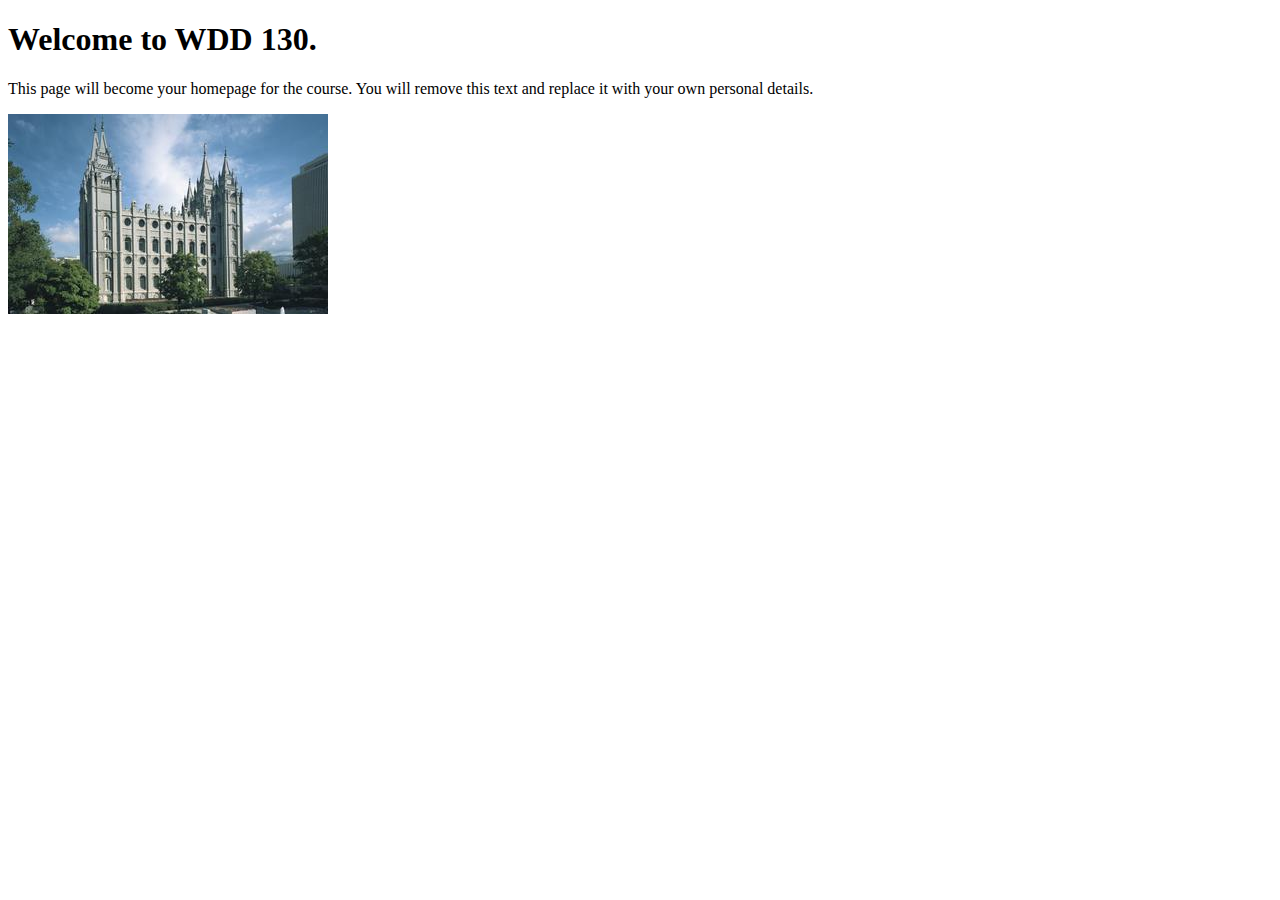
<file: index.html>
<!DOCTYPE html>
<html lang="en">
<head>
    <meta charset="UTF-8">
    <meta name="viewport" content="width=device-width, initial-scale=1.0">
    <title>WDD 130 | Personal Homepage</title>
</head>
<body>
    <h1>Welcome to WDD 130.</h1>
    <p>This page will become your homepage for the course. You will remove this text and replace it with your own personal details.</p>

    <img src="images/salt-lake-temple.jpg" alt="The Salt Lake Temple.">
</body>
</html>
</file>
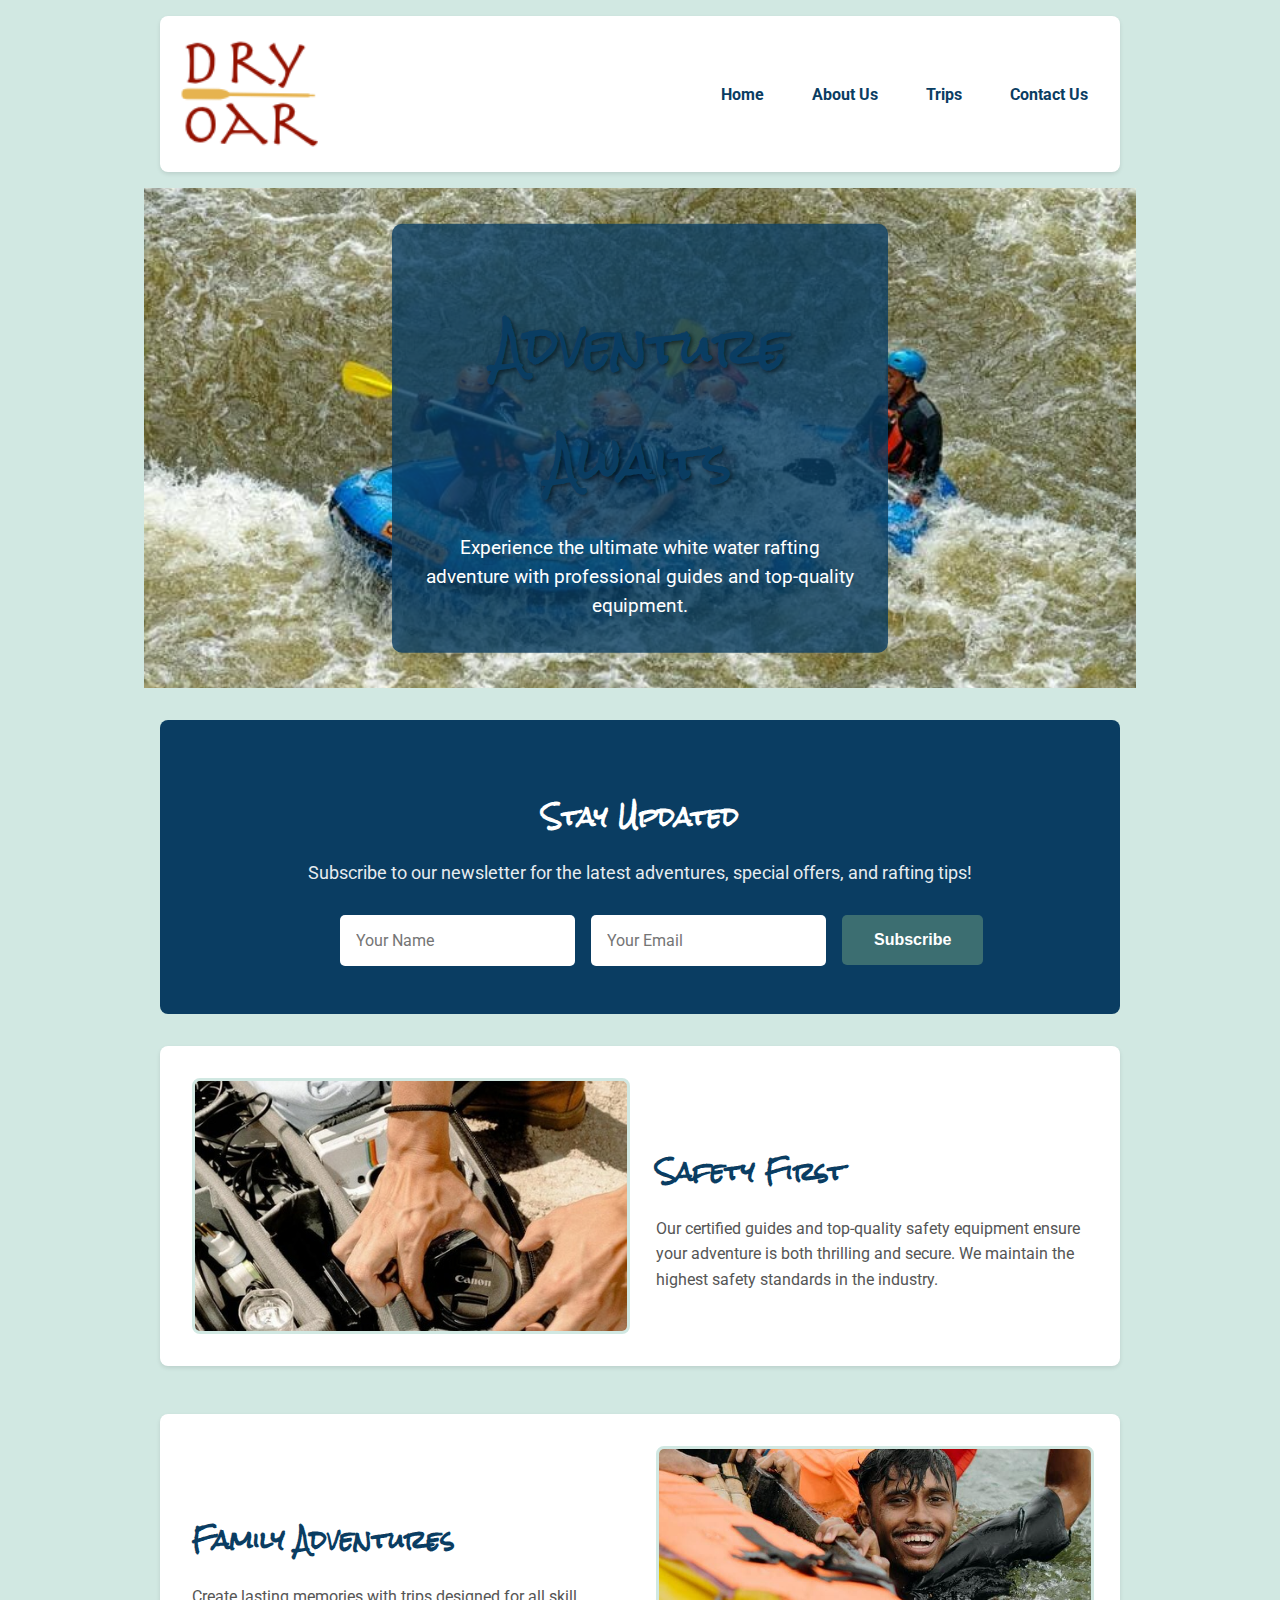
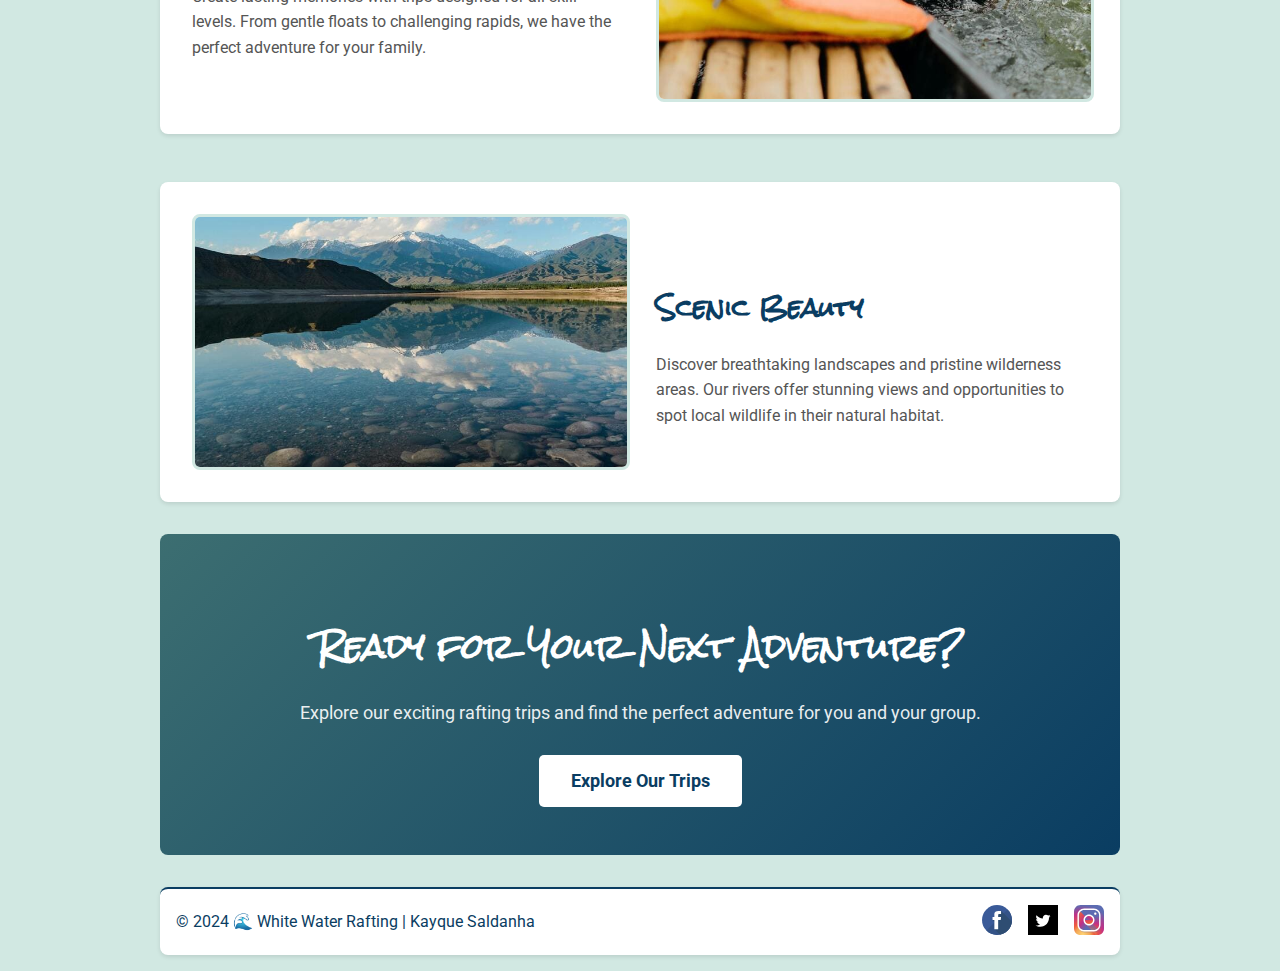
<file: wwr/index.html>
<!DOCTYPE html>
<html lang="pt-BR">

<head>
    <meta charset="UTF-8">
    <meta name="viewport" content="width=device-width, initial-scale=1.0">
    <title>Home – Dry Oar Rafting | White Water Adventures</title>
    <meta name="description"
        content="Experience the thrill of white water rafting with Dry Oar Rafting. Professional guides, safe equipment, and unforgettable adventures await you.">
    <meta name="author" content="Kayque Saldanha">
    <link rel="stylesheet" href="styles/rafting.css">
</head>

<body>

    <!-- Header mantido igual às outras páginas -->
    <header>
        <img src="images/logo.png" alt="Rafting Site Logo">
        <nav>
            <a href="index.html">Home</a>
            <a href="about.html">About Us</a>
            <a href="trips.html">Trips</a>
            <a href="contact.html">Contact Us</a>
        </nav>
    </header>

    <main>
        <!-- HERO SECTION - Imagem full-width com título posicionado -->
        <section class="home-hero">
            <img src="images/home-hero.jpg" alt="Exciting white water rafting adventure">
            <div class="hero-content">
                <h1>Adventure Awaits</h1>
                <p>Experience the ultimate white water rafting adventure with professional guides and top-quality
                    equipment.</p>
            </div>
        </section>

        <!-- NEWSLETTER SECTION -->
        <section class="newsletter">
            <div class="newsletter-content">
                <h2>Stay Updated</h2>
                <p>Subscribe to our newsletter for the latest adventures, special offers, and rafting tips!</p>
                <form class="newsletter-form" action="#" method="post">
                    <div class="form-row">
                        <input type="text" name="name" placeholder="Your Name" required>
                        <input type="email" name="email" placeholder="Your Email" required>
                        <button type="submit" class="newsletter-btn">Subscribe</button>
                    </div>
                </form>
            </div>
        </section>

        <!-- MAIN CONTENT GRID - CSS Grid com 2+ imagens e conteúdo -->
        <section class="home-content">
            <div class="content-grid">
                <!-- Item 1 -->
                <div class="content-item">
                    <img src="images/safety-first.jpg" alt="Safety equipment and professional guides">
                    <div class="content-text">
                        <h3>Safety First</h3>
                        <p>Our certified guides and top-quality safety equipment ensure your adventure is both thrilling
                            and secure. We maintain the highest safety standards in the industry.</p>
                    </div>
                </div>

                <!-- Item 2 -->
                <div class="content-item reverse">
                    <img src="images/family-fun.jpg" alt="Families enjoying rafting together">
                    <div class="content-text">
                        <h3>Family Adventures</h3>
                        <p>Create lasting memories with trips designed for all skill levels. From gentle floats to
                            challenging rapids, we have the perfect adventure for your family.</p>
                    </div>
                </div>

                <!-- Item 3 -->
                <div class="content-item">
                    <img src="images/scenic-views.jpg" alt="Beautiful river landscapes and wildlife">
                    <div class="content-text">
                        <h3>Scenic Beauty</h3>
                        <p>Discover breathtaking landscapes and pristine wilderness areas. Our rivers offer stunning
                            views and opportunities to spot local wildlife in their natural habitat.</p>
                    </div>
                </div>
            </div>
        </section>

        <!-- CALL TO ACTION SECTION -->
        <section class="cta-section">
            <div class="cta-content">
                <h2>Ready for Your Next Adventure?</h2>
                <p>Explore our exciting rafting trips and find the perfect adventure for you and your group.</p>
                <a href="trips.html" class="cta-button">Explore Our Trips</a>
            </div>
        </section>
    </main>

    <!-- Footer mantido igual -->
    <footer>
        <p>© 2024 🌊 White Water Rafting | Kayque Saldanha</p>
        <nav class="socialmedia">
            <a href="https://facebook.com" target="_blank">
                <img src="images/facebook.svg" alt="Facebook">
            </a>
            <a href="https://twitter.com" target="_blank">
                <img src="images/twitter.svg" alt="Twitter">
            </a>
            <a href="https://instagram.com" target="_blank">
                <img src="images/instagram.svg" alt="Instagram">
            </a>
        </nav>
    </footer>

</body>

</html>
</file>
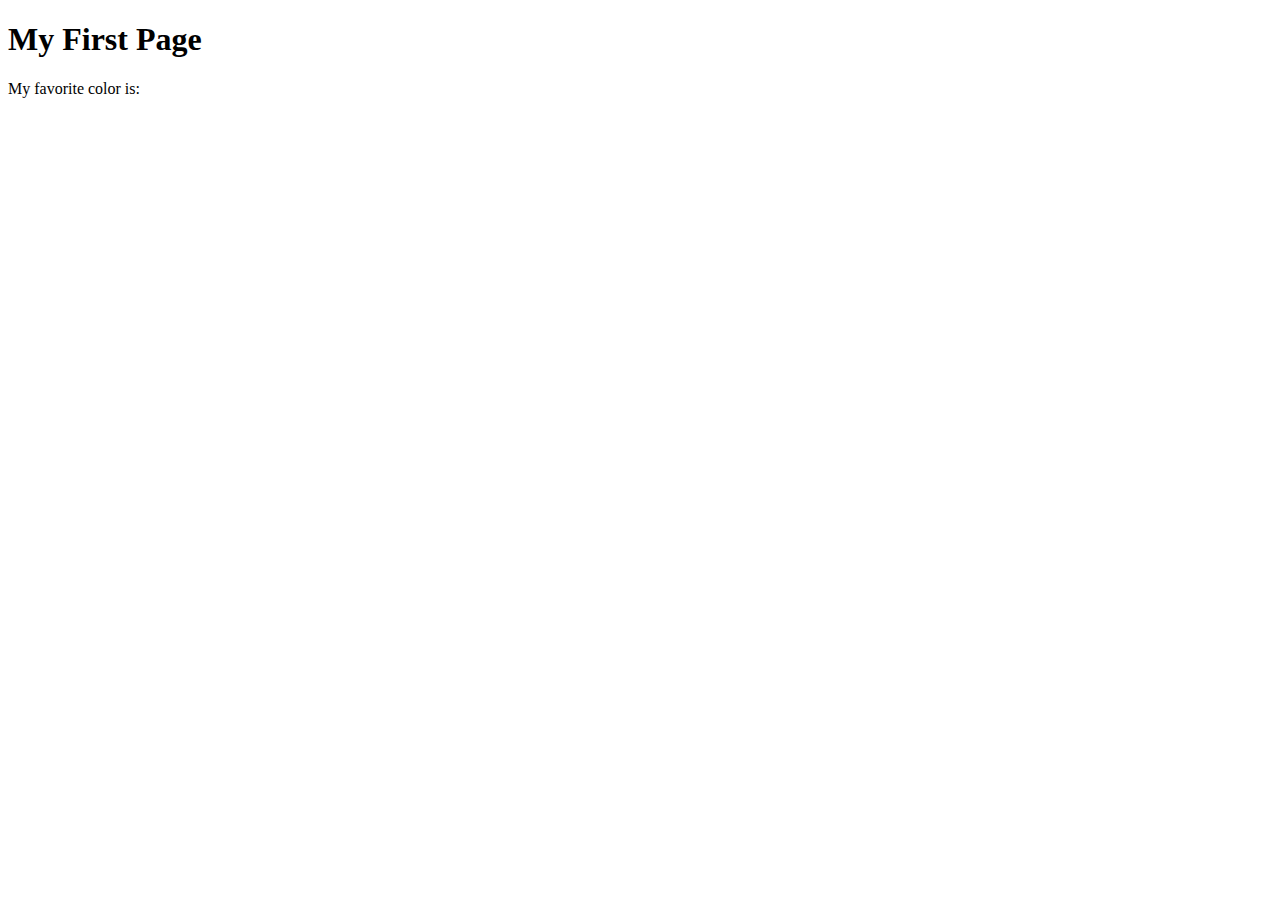
<file: week01/first-page.html>
<!DOCTYPE html>
<html lang="en">
<head>
    <meta charset="UTF-8">
    <meta name="viewport" content="width=device-width, initial-scale=1.0">
    <title>My First Page</title>
</head>
<body>
    <h1>My First Page</h1>
    <p>My favorite color is: </p>
</body>
</html>
</file>
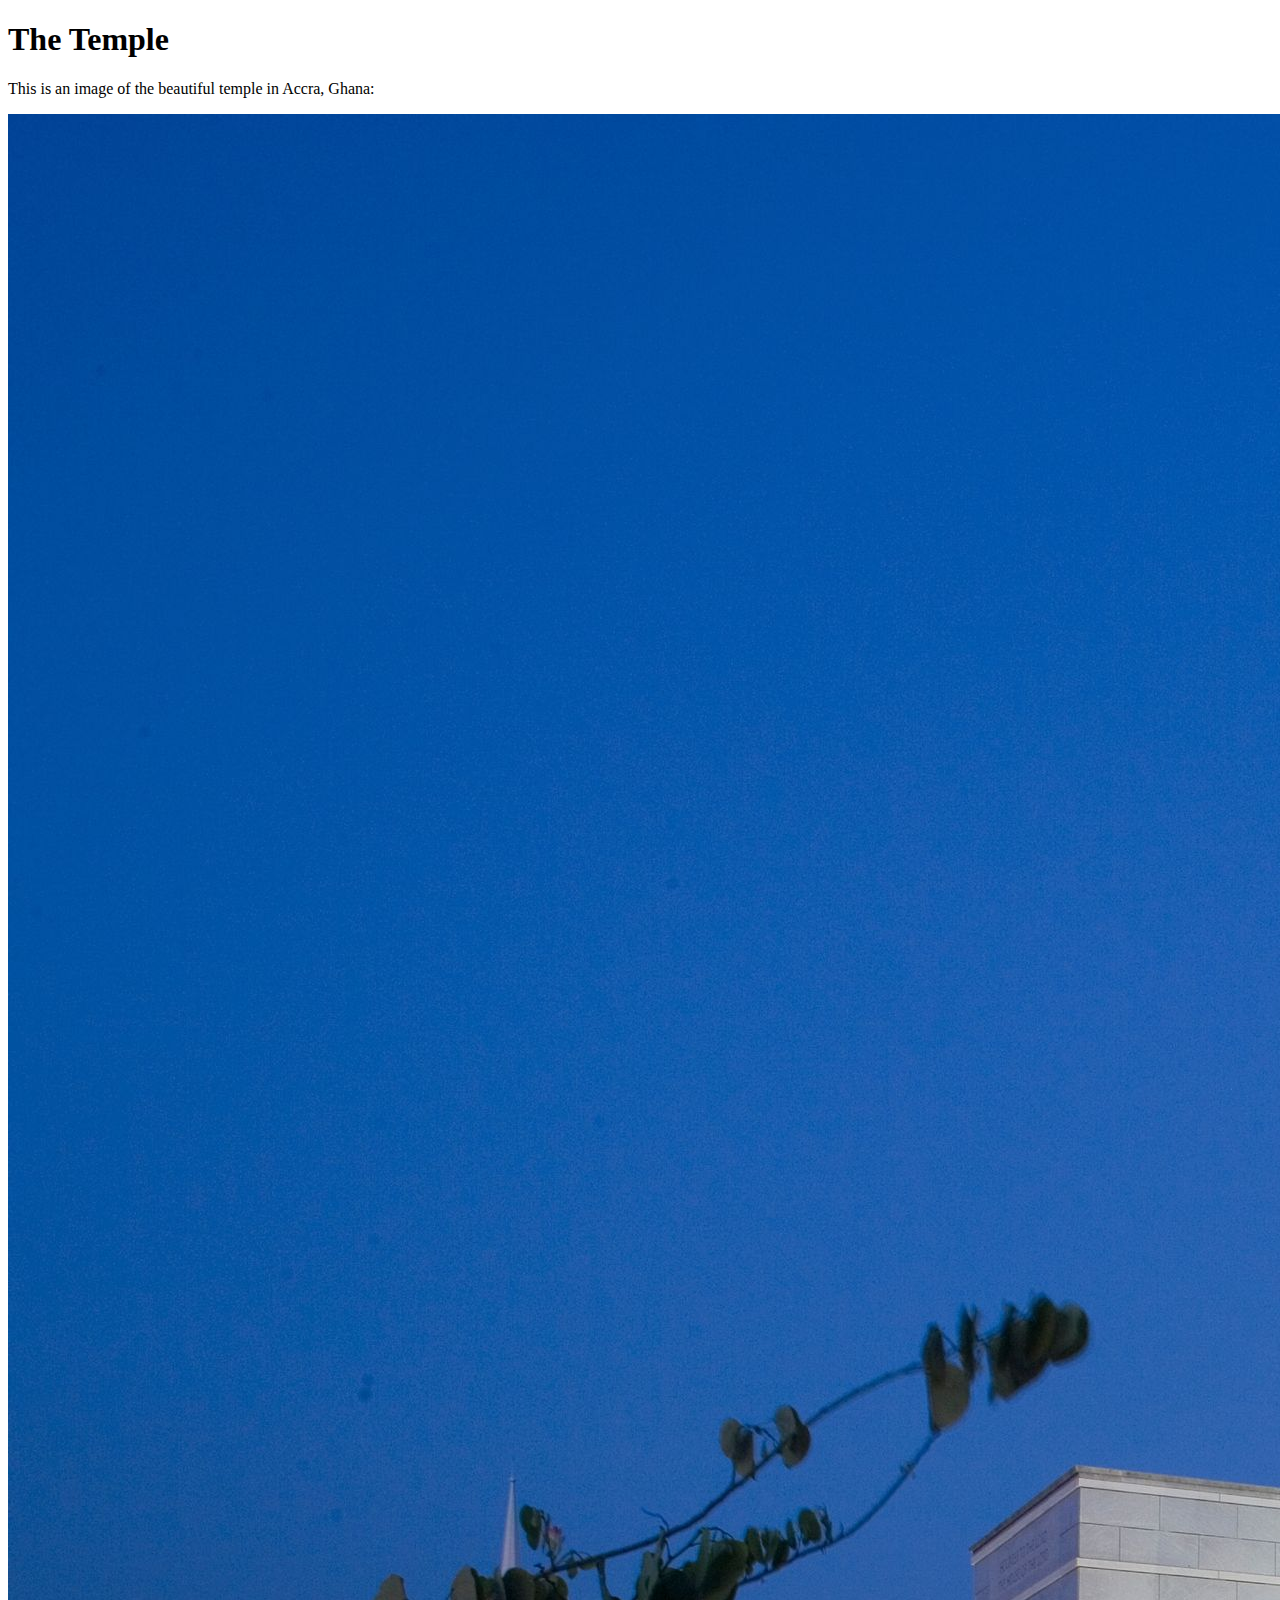
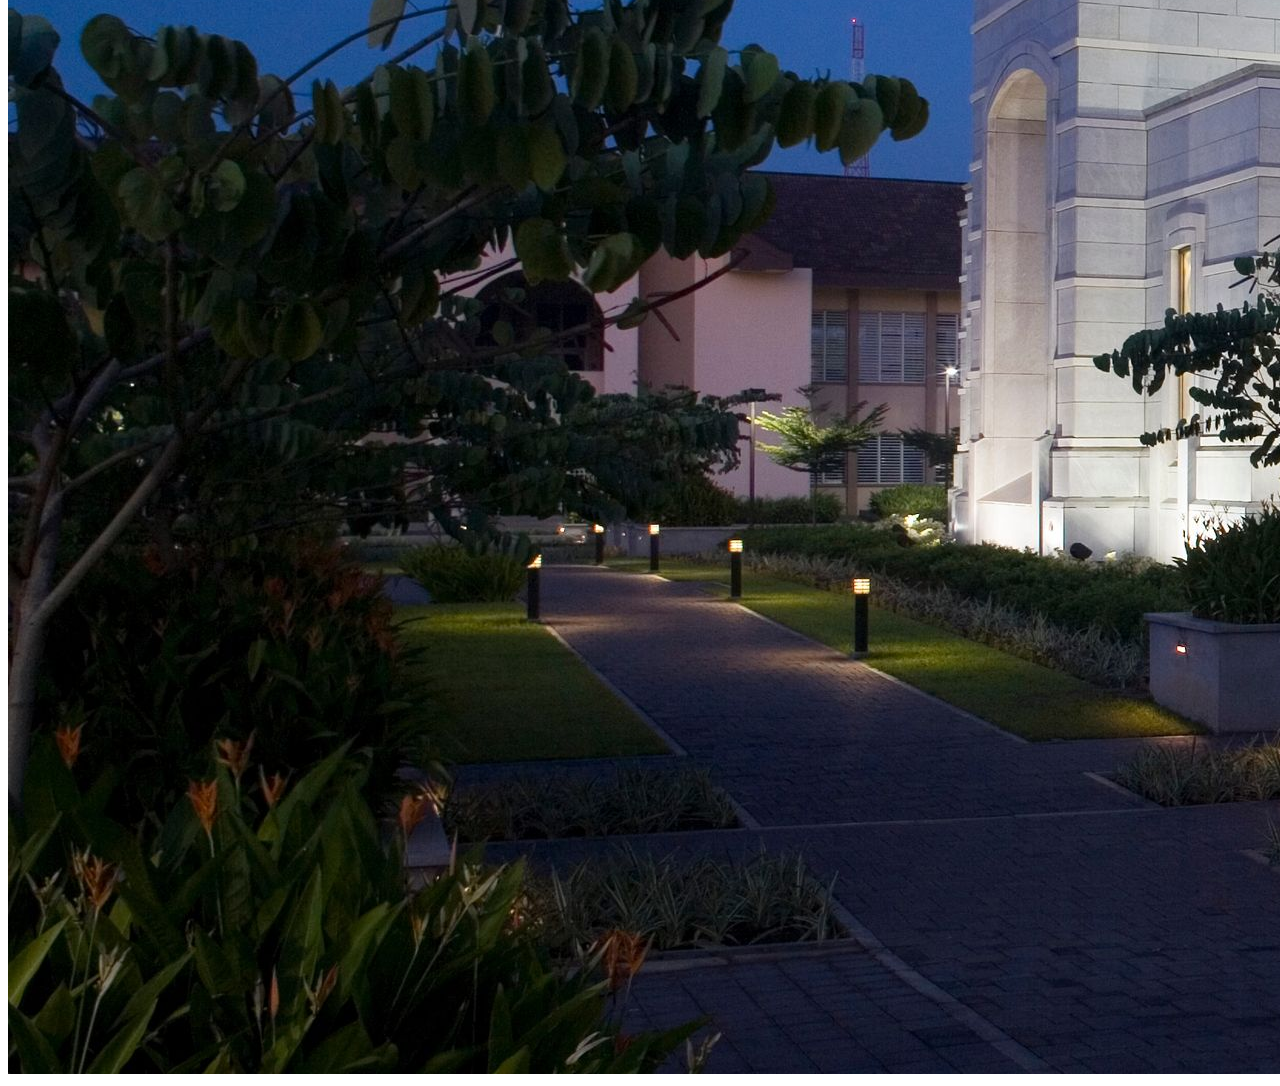
<file: week01/images.html>
<!DOCTYPE html>
<html lang="en">
<head>
    <meta charset="UTF-8">
    <meta name="viewport" content="width=device-width, initial-scale=1.0">
    <title>Temple Image</title>
</head>
<body>
    <h1>The Temple</h1>
    <p>This is an image of the beautiful temple in Accra, Ghana:</p>
    <img src="images/temple-large.jpeg" alt="The Accra Ghana Temple">
    
</body>
</html>
</file>
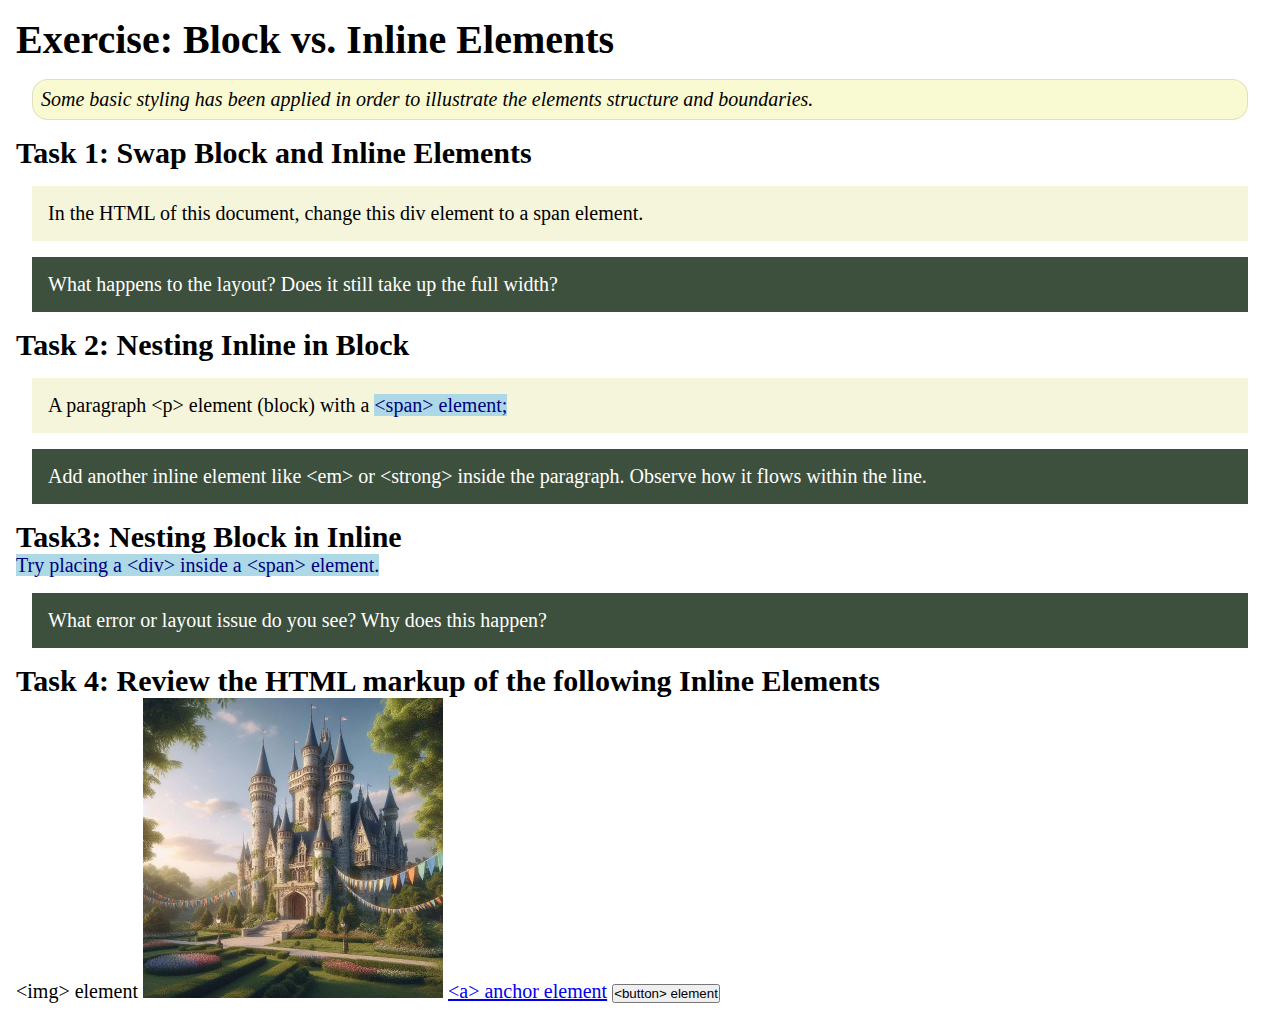
<file: week02/block-vs-inline.html>
<!DOCTYPE html>
<html lang="en">

<head>
    <meta charset="UTF-8">
    <meta name="viewport" content="width=device-width, initial-scale=1.0">
    <title>Exercise: Block vs. Inline Elements</title>
    <link rel="stylesheet" href="styles/block-vs-inline.css">
</head>

<body>
    <main>
        <h1>Exercise: Block vs. Inline Elements</h1>
        <p class="note">Some basic styling has been applied in order to illustrate the elements structure and
            boundaries.</p>

        <h2>Task 1: Swap Block and Inline Elements</h2>
        <div>In the HTML of this document, change this div element to a span element.</div>

        <p class="question">What happens to the layout? Does it still take up the full width?</p>

        <h2>Task 2: Nesting Inline in Block</h2>
        <p>A paragraph &lt;p&gt; element (block) with a <span>&lt;span&gt; element;</span></p>
        <p class="question">Add another inline element like &lt;em&gt; or &lt;strong&gt; inside the paragraph. Observe
            how it flows within the line.</p>

        <h2>Task3: Nesting Block in Inline</h2>
        <span>Try placing a &lt;div&gt; inside a &lt;span&gt; element.</span>
            <p class="question">What error or layout issue do you see? Why does this happen?</p>


            <h2>Task 4: Review the HTML markup of the following Inline Elements</h2>
        &lt;img&gt; element
        <img src="images/castle.webp" alt="placeholder image (images are inline)" width="300" height="300">
        <a href="https://churchofjesuschrist.org">&lt;a&gt; anchor element</a>
        <button type="button">&lt;button&gt; element</button>
    </main>
</body>

</html>
</file>
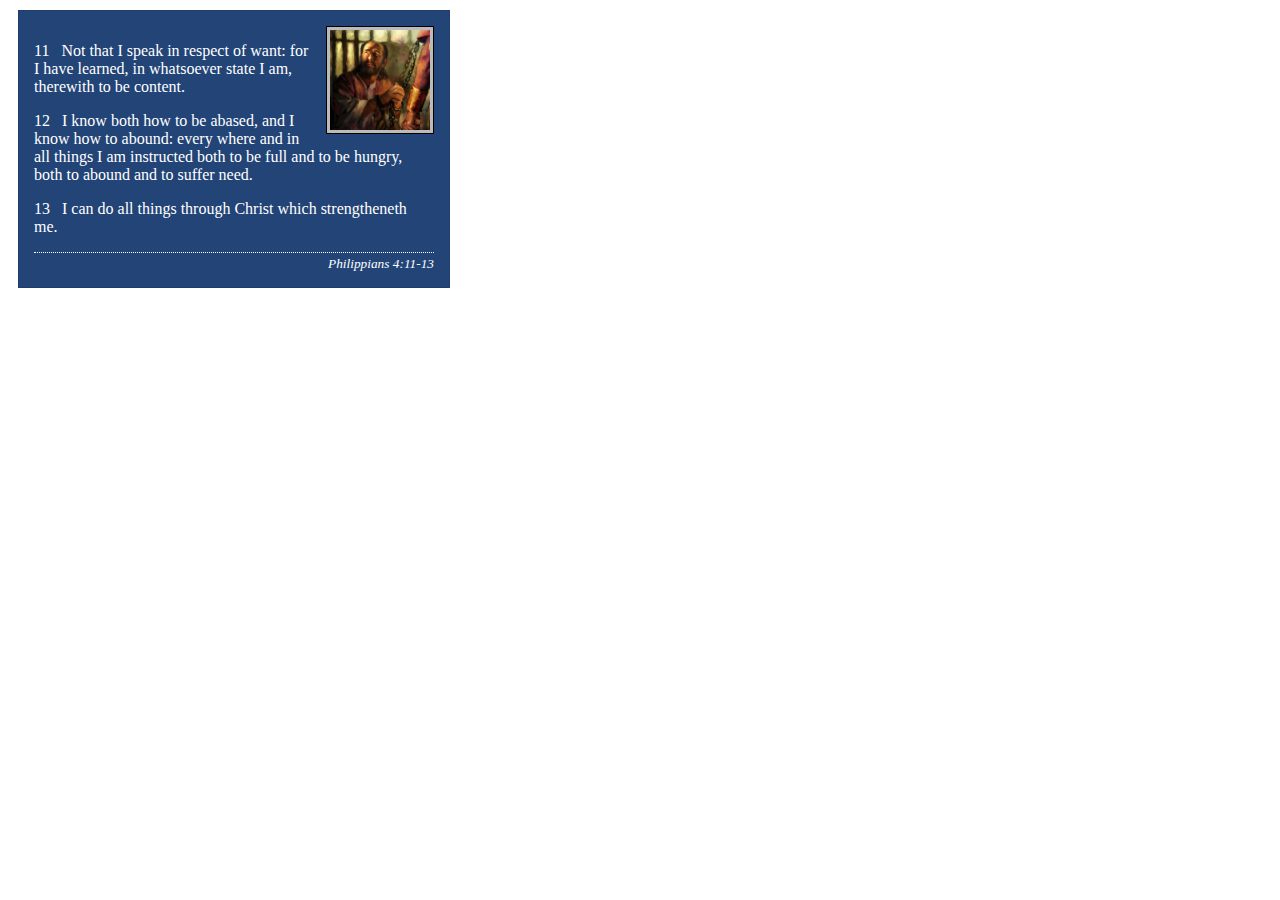
<file: week02/box-model-solution.html>
<!DOCTYPE html>
<html lang="en">
<head>
    <meta charset="UTF-8">
    <meta name="viewport" content="width=device-width, initial-scale=1.0">
    <title>Box Model Activity</title>
    <link rel="stylesheet" href="styles/box-model-solution.css">
</head>
<body>
    <main>
        <div class="callout">
            <img src="images/apostle-paul-imprisoned.webp" alt="Paul the Apostle - Imprisoned in Rome" width="200" height="200">
            <blockquote>
                <p>11 &nbsp; Not that I speak in respect of want: for I have learned, in whatsoever state I am, therewith to be content.</p>
                <p>12 &nbsp; I know both how to be abased, and I know how to abound: every where and in all things I am instructed both to be full and to be hungry, both to abound and to suffer need.</p>
                <p>13 &nbsp; I can do all things through Christ which strengtheneth me.</p>
            </blockquote>
            <cite>Philippians 4:11-13</cite>
        </div>
    </main>
</body>
</html>
</file>
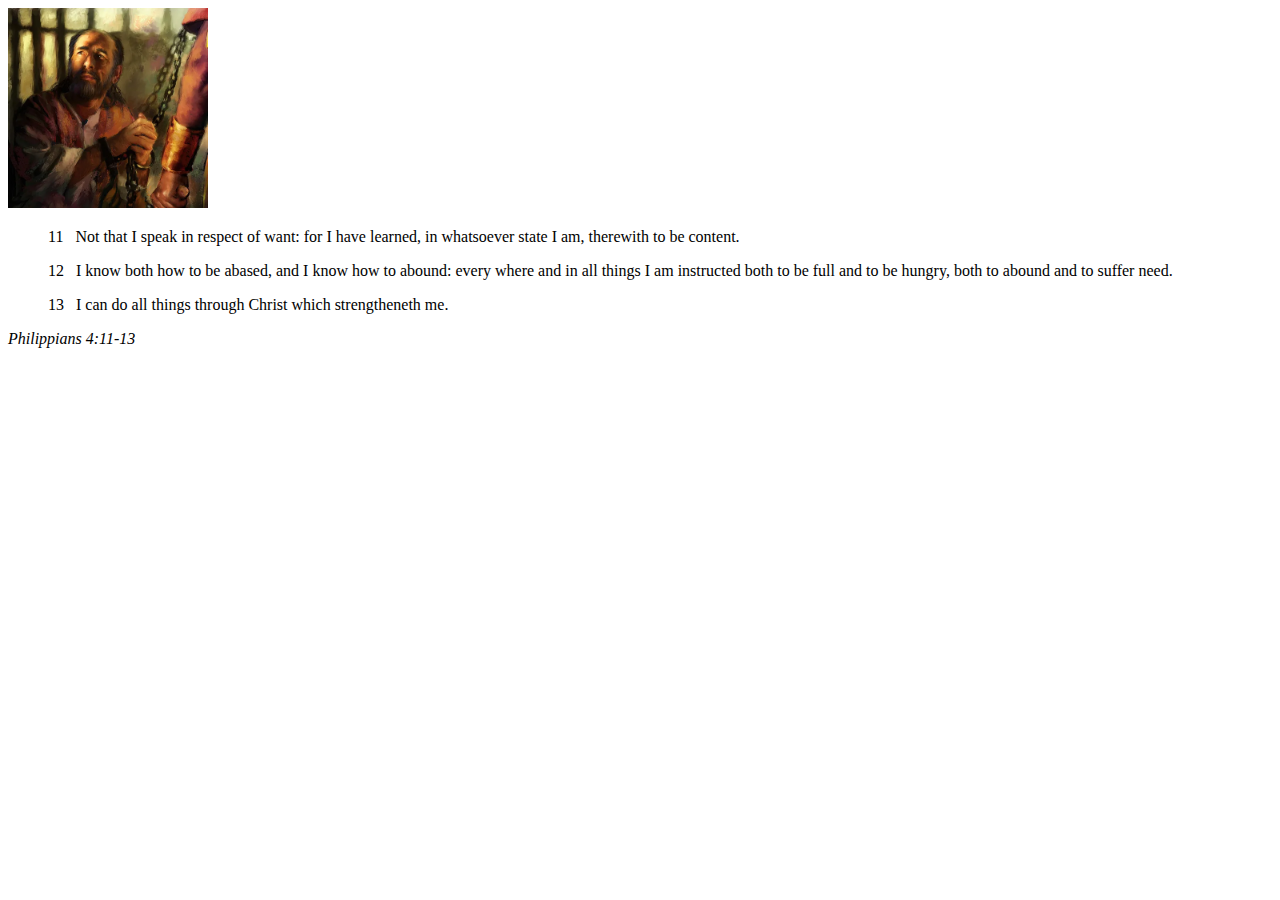
<file: week02/box-model.html>
<!DOCTYPE html>
<html lang="en">
<head>
    <meta charset="UTF-8">
    <meta name="viewport" content="width=device-width, initial-scale=1.0">
    <title>Box Model Activity</title>
</head>
<body>
    <main>
        <div class="callout">
            <img src="images/apostle-paul-imprisoned.webp" alt="Paul the Apostle - Imprisoned in Rome" width="200" height="200">
            <blockquote>
                <p>11 &nbsp; Not that I speak in respect of want: for I have learned, in whatsoever state I am, therewith to be content.</p>
                <p>12 &nbsp; I know both how to be abased, and I know how to abound: every where and in all things I am instructed both to be full and to be hungry, both to abound and to suffer need.</p>
                <p>13 &nbsp; I can do all things through Christ which strengtheneth me.</p>
            </blockquote>
            <cite>Philippians 4:11-13</cite>
        </div>
    </main>
</body>
</html>
</file>
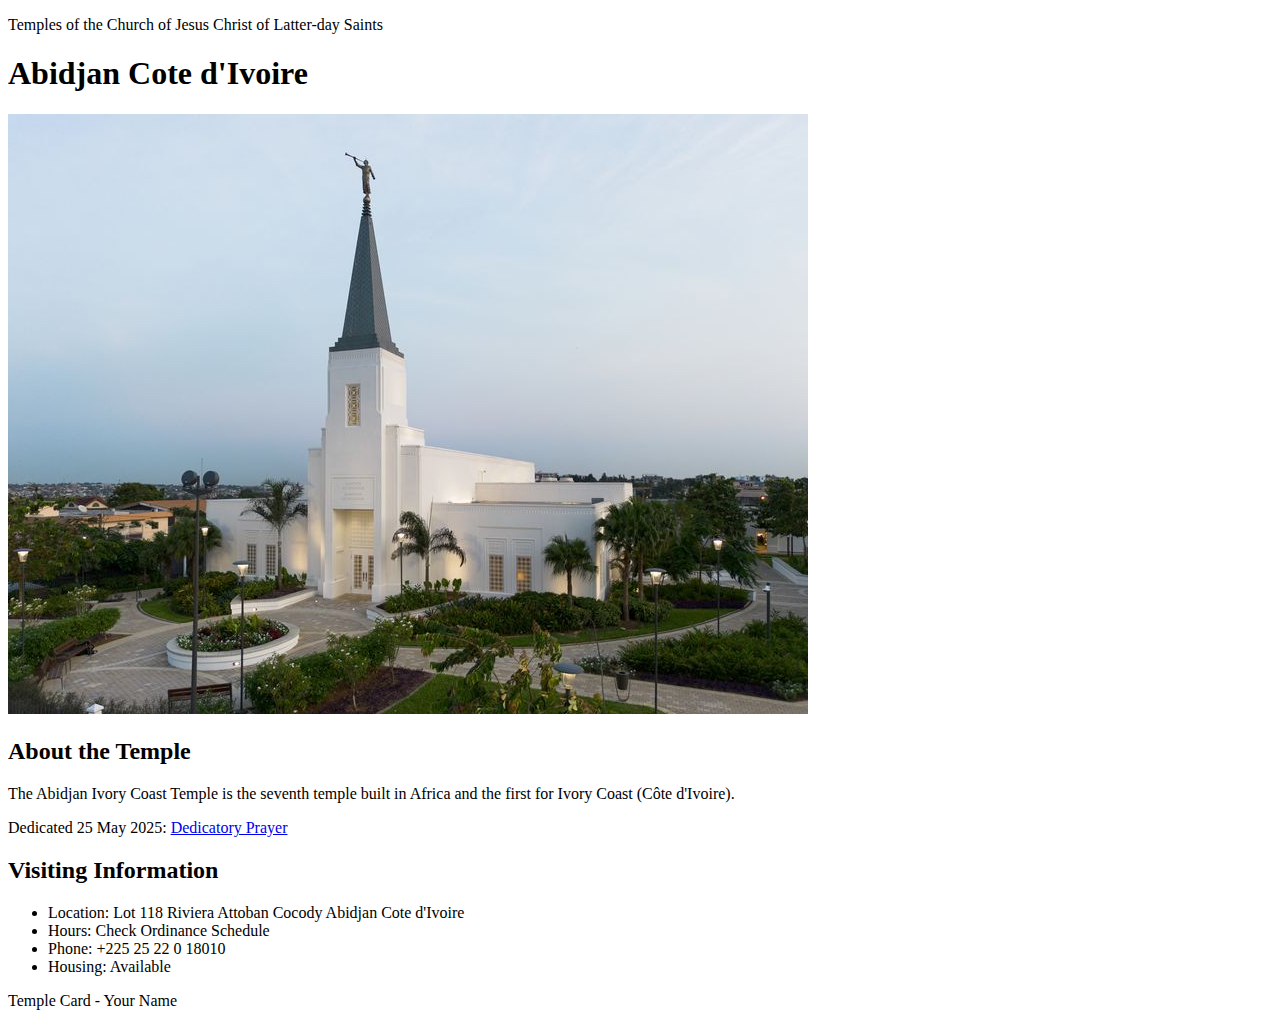
<file: week02/temple.html>
<!DOCTYPE html>
<html lang="en">

<head>
    <meta charset="UTF-8">
    <meta name="viewport" content="width=device-width, initial-scale=1.0">
    <title>Temple Card - Abidjan Cote d'Ivoire</title>
</head>

<body>
    <header>
        <p>Temples of the Church of Jesus Christ of Latter-day Saints</p>
    </header>
    <main>
        <h1>Abidjan Cote d'Ivoire</h1>
        <picture>
            <img src="images/abidjan-ivory-coast.jpeg" alt="Abidjan Cote d'Ivoire Temple">
        </picture>
        <section>
            <h2>About the Temple</h2>
            <p>The Abidjan Ivory Coast Temple is the seventh temple built in Africa and the first for Ivory Coast (Côte
                d'Ivoire).</p>
            <p>Dedicated 25 May 2025: <a
                    href="https://www.churchofjesuschrist.org/temples/dedicatory-prayer/abidjan-ivory-coast-temple/2025-05-25?lang=eng"
                    target="_blank" rel="noopener noreferrer">Dedicatory Prayer</a></p>
        </section>
        <section>
            <h2>Visiting Information</h2>
            <ul>
                <li>Location: Lot 118 Riviera Attoban Cocody Abidjan Cote d'Ivoire</li>
                <li>Hours: Check Ordinance Schedule</li>
                <li>Phone: +225 25 22 0 18010</li>
                <li>Housing: Available</li>
            </ul>
        </section>
    </main>
    <footer>
        <p>Temple Card - Your Name</p>
    </footer>
</body>

</html>
</file>
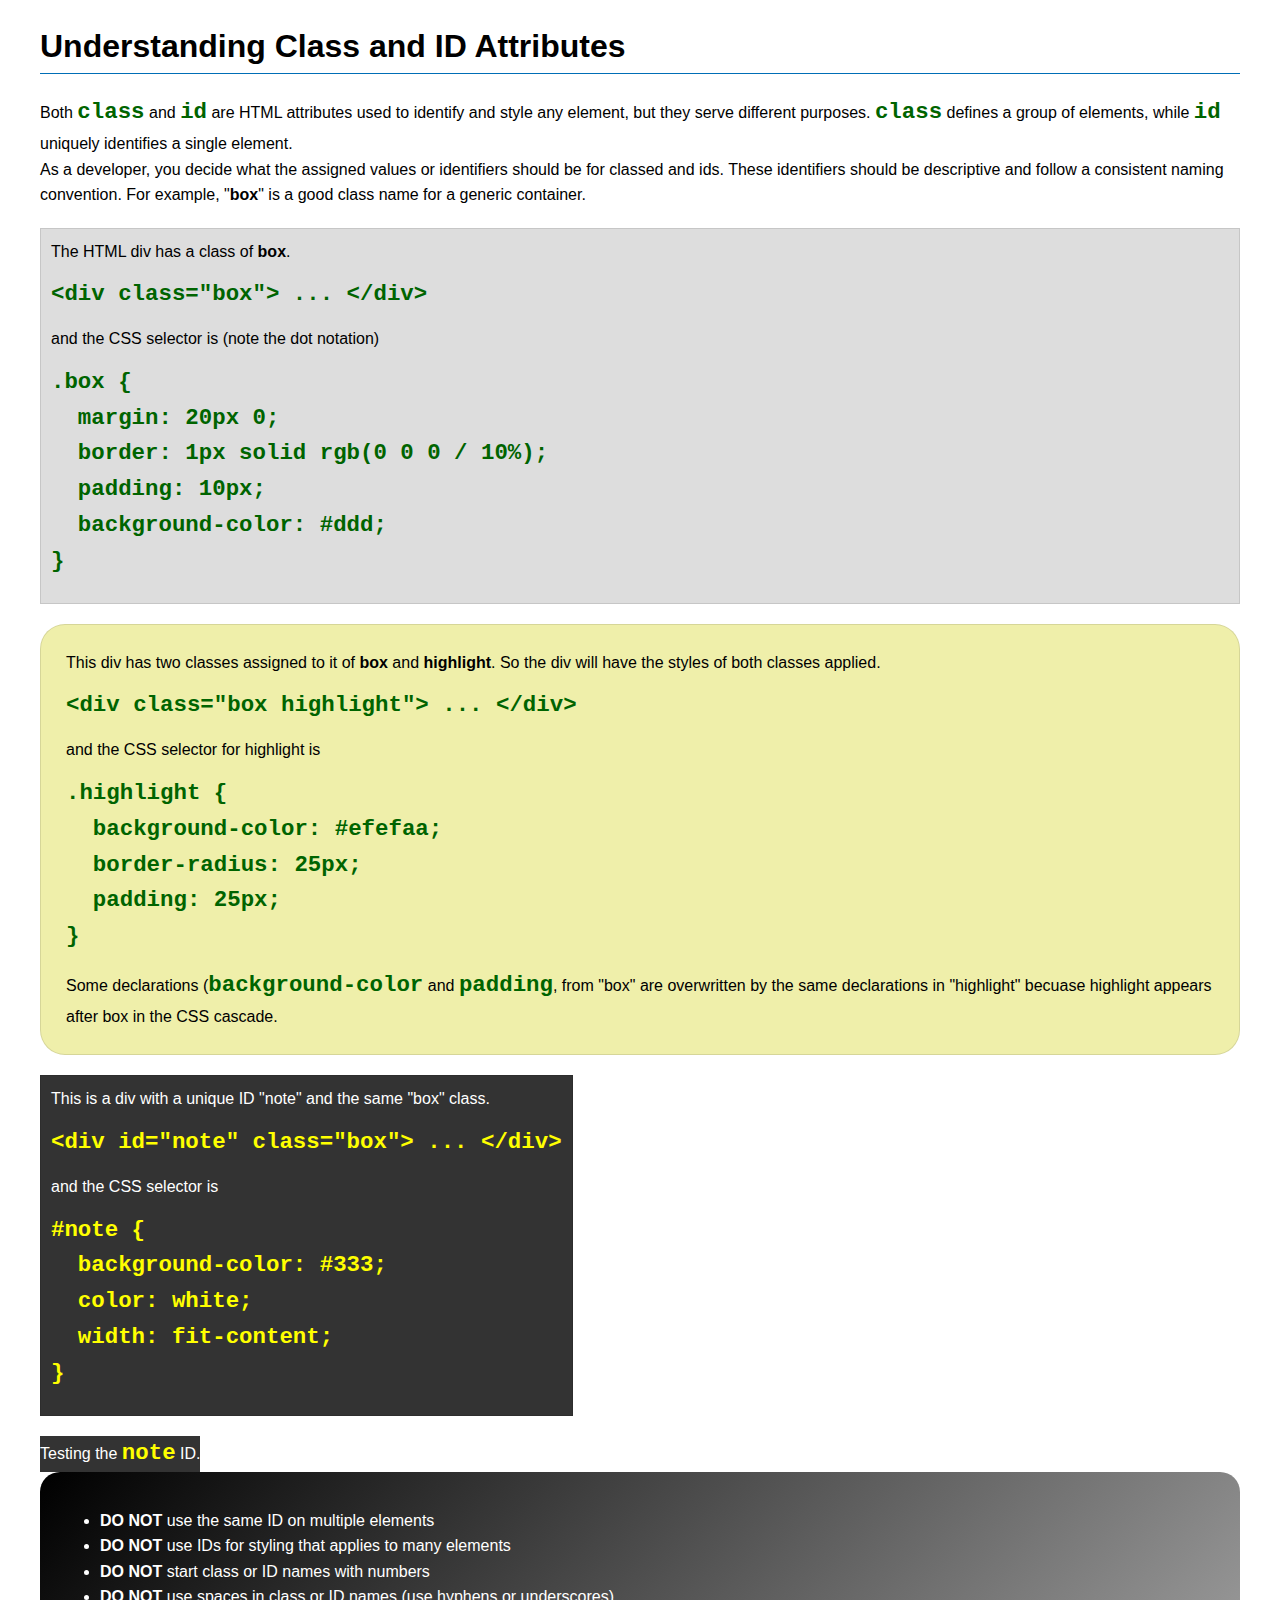
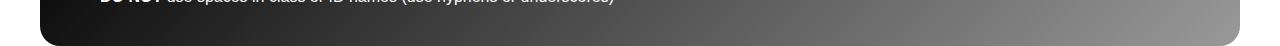
<file: week03/class-and-id.html>
<!DOCTYPE html>
<html lang="en">

<head>
    <meta charset="UTF-8">
    <meta name="viewport" content="width=device-width, initial-scale=1.0">
    <title>Class vs ID Attributes</title>
    <link rel="stylesheet" href="styles/class-and-id.css">
</head>

<body>
    <h1>Understanding Class and ID Attributes</h1>
    <p>Both <code>class</code> and <code>id</code> are HTML attributes used to identify and style any element, but they
        serve different purposes. <code>class</code> defines a group of elements, while <code>id</code> uniquely
        identifies a single element.</p>
    <p>As a developer, you decide what the assigned values or identifiers should be for classed and ids. These
        identifiers should be
        descriptive and follow a consistent naming convention. For example, "<strong>box</strong>" is a good class name
        for a generic container.</p>
    <div class="box">
        <p>The HTML div has a class of <strong>box</strong>.</p>
        <pre><code class="html">&lt;div class="box"&gt; ... &lt;/div&gt;</code></pre>
        and the CSS selector is (note the dot notation)
        <pre><code class="css">.box {
  margin: 20px 0;
  border: 1px solid rgb(0 0 0 / 10%);
  padding: 10px;
  background-color: #ddd; 
}</code></pre>
    </div>

    <div class="box highlight">
        <p>This div has two classes assigned to it of <strong>box</strong> and <strong>highlight</strong>. So the div
            will have the styles of both classes applied.</p>
        <pre><code class="html">&lt;div class="box highlight"&gt; ... &lt;/div&gt;</code></pre>
        and the CSS selector for highlight is
        <pre><code class="css">.highlight {
  background-color: #efefaa;
  border-radius: 25px;
  padding: 25px;
}</code></pre>
<p>Some declarations (<code>background-color</code> and <code>padding</code>, from "box" are overwritten by the same declarations in "highlight" becuase highlight appears after box in the CSS cascade.</p>
    </div>

    <div id="note" class="box">
        <p>This is a div with a unique ID "note" and the same "box" class.</p>
        <pre><code class="html">&lt;div id="note" class="box"&gt; ... &lt;/div&gt;</code></pre>
        and the CSS selector is
        <pre><code class="css">#note {
  background-color: #333;
  color: white;
  width: fit-content;
}</code></pre>
    </div>

    <div id="note">
        <p>Testing the <code>note</code> ID.</p>
    </div>

    <section id="best-practice">
        <ul>
            <li><strong>DO NOT</strong> use the same ID on multiple elements</li>
            <li><strong>DO NOT</strong> use IDs for styling that applies to many elements</li>
            <li><strong>DO NOT</strong> start class or ID names with numbers</li>
            <li><strong>DO NOT</strong> use spaces in class or ID names (use hyphens or underscores)</li>
        </ul>
    </section>




</body>

</html>
</file>
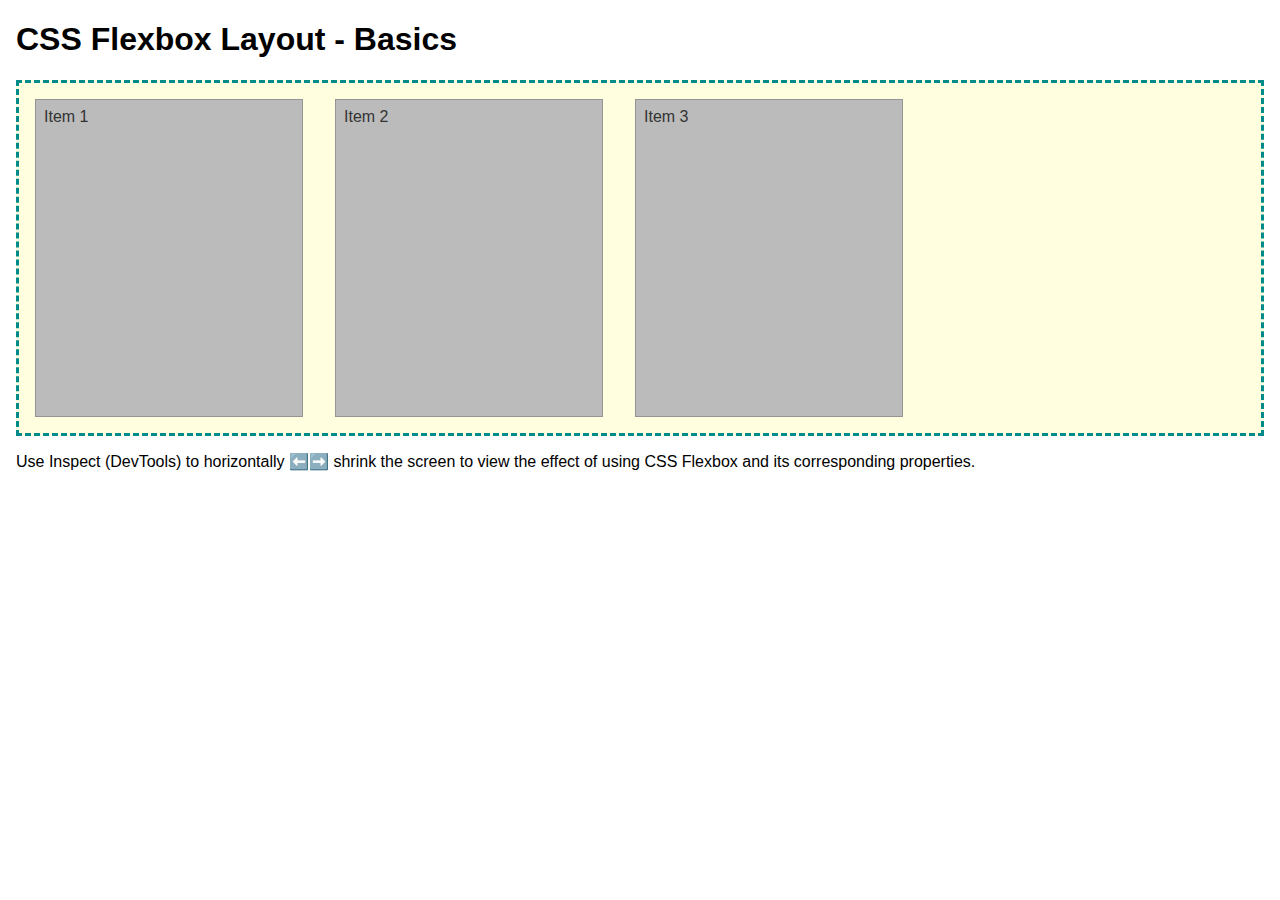
<file: week04/flexbox-layout.html>
<!DOCTYPE html>
<html lang="en">
<head>
    <meta charset="UTF-8">
    <meta name="viewport" content="width=device-width, initial-scale=1.0">
    <title>CSS Flexbox Layout - Basics</title>
    <link rel="stylesheet" href="styles/flexbox.css">
</head>
<body>
    <main>
        <h1>CSS Flexbox Layout - Basics</h1>
        <div class="flex-container">
            <div class="flex-item item1">Item 1</div>
            <div class="flex-item item2">Item 2</div>
            <div class="flex-item item3">Item 3</div>
        </div>
        <p>Use Inspect (DevTools) to horizontally ⬅️➡️ shrink the screen to view the effect of using CSS Flexbox and its corresponding properties.</p>
    </main>
</body>
</html>
</file>
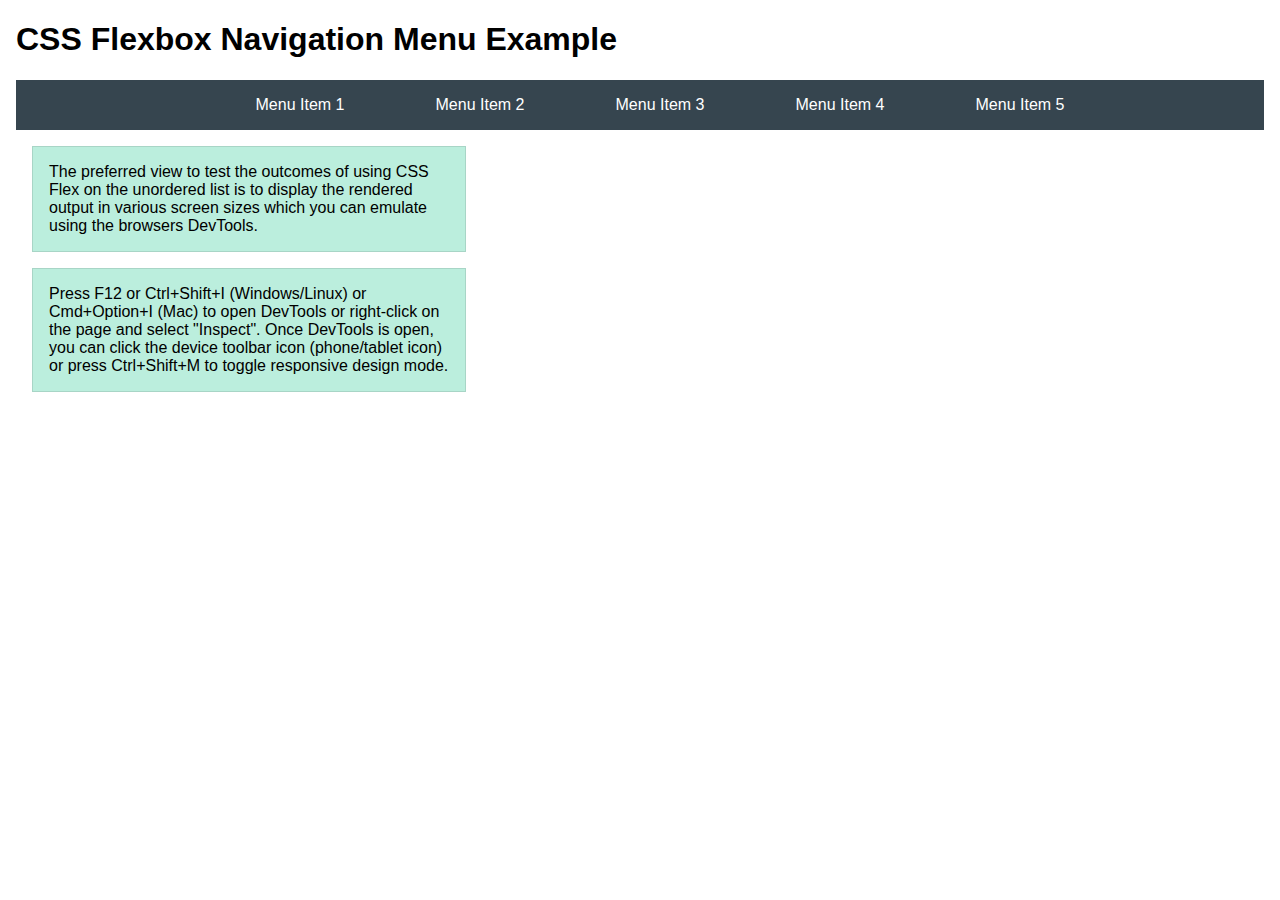
<file: week04/flexbox-menu.html>
<!DOCTYPE html>
<html lang="en">
<head>
    <meta charset="UTF-8">
    <meta name="viewport" content="width=device-width, initial-scale=1.0">
    <title>CSS Flexbox - Navigation Menu</title>
    <link rel="stylesheet" href="styles/flexbox-menu.css">
</head>
<body>
    <main>
        <h1>CSS Flexbox Navigation Menu Example</h1>
        <nav>
            <ul>
                <li><a href="#">Menu Item 1</a></li>
                <li><a href="#">Menu Item 2</a></li>
                <li><a href="#">Menu Item 3</a></li>
                <li><a href="#">Menu Item 4</a></li>
                <li><a href="#">Menu Item 5</a></li>
            </ul>
        </nav>
        <p>The preferred view to test the outcomes of using CSS Flex on the unordered list is to display the rendered output in various screen sizes which you can emulate using the browsers DevTools.</p>

        <p>Press F12 or Ctrl+Shift+I (Windows/Linux) or Cmd+Option+I (Mac) to open DevTools or right-click on the page and select "Inspect". Once DevTools is open, you can click the device toolbar icon (phone/tablet icon) or press Ctrl+Shift+M to toggle responsive design mode.</p>

                      
        
    </main>
</body>
</html>
</file>
<file: wwr/styles/rafting.css>
@import url('https://fonts.googleapis.com/css2?family=Roboto:wght@400;700&family=Rock+Salt&display=swap' );

:root {
    --primary-color: #0A3D62;
    --secondary-color: #3C6E71;
    --accent1-color: #FFFFFF;
    --accent2-color: #D1E8E2;
    --heading-font: 'Rock Salt', serif;
    --paragraph-font: 'Roboto', sans-serif;
}

body {
    font-family: var(--paragraph-font);
    max-width: 960px;
    margin: 0 auto;
    padding: 1rem;
    background-color: var(--accent2-color);
}

h1, h2, h3, h4, h5, h6 {
    font-family: var(--heading-font);
    color: var(--primary-color);
}

/* HEADER - CSS Grid conforme requisitos da Semana 04 */
header {
    display: grid;
    grid-template-columns: 150px 1fr;
    align-items: center;
    gap: 1rem;
    margin-bottom: 1rem;
    background-color: var(--accent1-color);
    padding: 1rem;
    border-radius: 8px;
    box-shadow: 0 2px 4px rgba(0, 0, 0, 0.1);
}

header img {
    width: 100%;
    height: auto;
}

/* NAV - CSS Flex conforme requisitos da Semana 04 */
header nav {
    display: flex;
    justify-content: flex-end;
    gap: 1rem;
}

header nav a {
    text-decoration: none;
    color: var(--primary-color);
    font-weight: bold;
    padding: 0.5rem 1rem;
    border-radius: 5px;
    transition: all 0.3s ease;
}

header nav a:hover {
    background-color: var(--primary-color);
    color: var(--accent1-color);
}

/* HERO SECTION - Mantém como estava */
.hero {
    position: relative;
    margin-bottom: 1rem;
}

.hero img {
    width: 100%;
    height: auto;
    display: block;
    border-radius: 8px;
}

.hero h1 {
    position: absolute;
    top: 2rem;
    left: 50%;
    transform: translateX(-50%);
    color: var(--accent1-color);
    background-color: rgba(10, 61, 98, 0.7);
    padding: 0.5rem 1.5rem;
    border-radius: 5px;
    text-align: center;
}

.hero article {
    position: absolute;
    bottom: 1rem;
    left: 1rem;
    right: 1rem;
    background-color: rgba(255, 255, 255, 0.9);
    padding: 1rem;
    border-radius: 8px;
    overflow: auto; 
}

.hero article img {
    float: right;
    width: 120px;
    border-radius: 50%;
    margin-left: 1rem; 
}

/* HISTORY SECTION - NOVO LAYOUT DE 2 COLUNAS */
.history {
    background-color: var(--accent1-color);
    padding: 1.5rem;
    border-radius: 8px;
    margin-bottom: 1rem;
    box-shadow: 0 2px 4px rgba(0, 0, 0, 0.1);
}

.history h2 {
    text-align: center;
    margin-bottom: 1.5rem;
    grid-column: 1 / -1; /* Faz o título ocupar toda a largura */
}

.history-content {
    display: grid;
    grid-template-columns: 2fr 1fr; /* Texto ocupa 2/3, imagem 1/3 */
    gap: 2rem;
    align-items: center;
}

.history-text p {
    line-height: 1.6;
    margin-bottom: 1rem;
    color: #555;
}

.history-image img {
    width: 100%;
    height: auto;
    border-radius: 8px;
    border: 3px solid var(--accent2-color);
}

/* ADVENTURE SECTION - Aprimorado */
.adventure {
    background-color: var(--accent1-color);
    padding: 1.5rem;
    border-radius: 8px;
    margin-bottom: 1rem;
    box-shadow: 0 2px 4px rgba(0, 0, 0, 0.1);
}

.adventure h2 {
    text-align: center;
    margin-bottom: 1.5rem;
}

.adventure-images {
    display: grid;
    grid-template-columns: repeat(5, 1fr);
    gap: 1rem;
}

.adventure figure {
    margin: 0;
    text-align: center;
}

.adventure img {
    width: 100%;
    height: 120px;
    object-fit: cover;
    border-radius: 5px;
    border: 2px solid var(--accent2-color);
    transition: transform 0.3s ease;
}

.adventure img:hover {
    transform: scale(1.05);
}

.adventure figcaption {
    font-size: 0.9rem;
    color: var(--secondary-color);
    margin-top: 0.5rem;
    font-weight: bold;
}

/* FOOTER - Reorganizado conforme wireframe */
footer {
    background-color: var(--accent1-color);
    padding: 1rem;
    border-top: 2px solid var(--primary-color);
    border-radius: 8px;
    display: flex;
    justify-content: space-between;
    align-items: center;
    box-shadow: 0 2px 4px rgba(0, 0, 0, 0.1);
}

footer p {
    margin: 0;
    color: var(--primary-color);
}

.socialmedia {
    display: flex;
    gap: 1rem;
    align-items: center;
}

.socialmedia a {
    text-decoration: none;
}

.socialmedia img {
    width: 30px;
    height: 30px;
    transition: transform 0.3s ease;
}

.socialmedia img:hover {
    transform: scale(1.2);
}

/* RESPONSIVIDADE */
@media (max-width: 768px) {
    .history-content {
        grid-template-columns: 1fr;
        gap: 1rem;
    }
    
    .adventure-images {
        grid-template-columns: repeat(2, 1fr);
    }
    
    footer {
        flex-direction: column;
        gap: 1rem;
        text-align: center;
    }
}

.company-info {
    background-color: var(--accent1-color);
    padding: 2rem;
    border-radius: 8px;
    margin-bottom: 2rem;
    box-shadow: 0 2px 4px rgba(0, 0, 0, 0.1);
}

.company-info h1 {
    text-align: center;
    margin-bottom: 2rem;
    color: var(--primary-color);
}

.contact-container {
    display: grid;
    grid-template-columns: 1fr 1fr;
    gap: 2rem;
    align-items: start;
}

.contact-details h2 {
    color: var(--primary-color);
    margin-bottom: 1.5rem;
}

.contact-item {
    margin-bottom: 1.5rem;
}

.contact-item h3 {
    color: var(--secondary-color);
    margin-bottom: 0.5rem;
    font-size: 1.1rem;
}

.contact-item p {
    margin: 0;
    line-height: 1.5;
}

.contact-item a {
    color: var(--primary-color);
    text-decoration: none;
}

.contact-item a:hover {
    text-decoration: underline;
}

.map-container {
    display: flex;
    justify-content: center;
}

.map-container iframe {
    border-radius: 8px;
    border: 2px solid var(--accent2-color);
}

/* Seção do formulário */
.contact-form {
    background-color: var(--accent1-color);
    padding: 2rem;
    border-radius: 8px;
    margin-bottom: 2rem;
    box-shadow: 0 2px 4px rgba(0, 0, 0, 0.1);
}

.contact-form h2 {
    text-align: center;
    margin-bottom: 2rem;
    color: var(--primary-color);
}

.form-group {
    margin-bottom: 1.5rem;
}

.form-group label {
    display: block;
    margin-bottom: 0.5rem;
    font-weight: bold;
    color: var(--primary-color);
}

.form-group input[type="text"],
.form-group input[type="email"],
.form-group textarea {
    width: 100%;
    padding: 0.75rem;
    border: 2px solid var(--accent2-color);
    border-radius: 5px;
    font-family: var(--paragraph-font);
    font-size: 1rem;
}

.form-group input[type="text"]:focus,
.form-group input[type="email"]:focus,
.form-group textarea:focus {
    outline: none;
    border-color: var(--secondary-color);
}

fieldset {
    border: 2px solid var(--accent2-color);
    border-radius: 5px;
    padding: 1rem;
}

legend {
    font-weight: bold;
    color: var(--primary-color);
    padding: 0 0.5rem;
}

.radio-group {
    margin-bottom: 0.5rem;
}

.radio-group input[type="radio"] {
    margin-right: 0.5rem;
}

.checkbox-group {
    display: flex;
    align-items: center;
    gap: 0.5rem;
}

.checkbox-group input[type="checkbox"] {
    margin: 0;
}

.submit-btn {
    background-color: var(--primary-color);
    color: var(--accent1-color);
    padding: 1rem 2rem;
    border: none;
    border-radius: 5px;
    font-size: 1.1rem;
    font-weight: bold;
    cursor: pointer;
    transition: all 0.3s ease;
    width: 100%;
}

.submit-btn:hover {
    background-color: var(--secondary-color);
    transform: translateY(-2px);
}

/* Seção dos funcionários */
.employees {
    background-color: var(--accent1-color);
    padding: 2rem;
    border-radius: 8px;
    margin-bottom: 2rem;
    box-shadow: 0 2px 4px rgba(0, 0, 0, 0.1);
}

.employees h2 {
    text-align: center;
    margin-bottom: 2rem;
    color: var(--primary-color);
}

.employee-profiles {
    display: grid;
    grid-template-columns: repeat(3, 1fr);
    gap: 2rem;
}

.employee {
    text-align: center;
    margin: 0;
}

.employee img {
    width: 150px;
    height: 150px;
    border-radius: 50%;
    object-fit: cover;
    border: 3px solid var(--accent2-color);
    margin-bottom: 1rem;
}

.employee figcaption h3 {
    color: var(--primary-color);
    margin-bottom: 0.5rem;
}

.employee figcaption p {
    color: var(--secondary-color);
    font-style: italic;
    margin: 0;
}

@media (max-width: 768px) {
    .contact-container {
        grid-template-columns: 1fr;
    }
    
    .employee-profiles {
        grid-template-columns: 1fr;
    }
    
    .map-container iframe {
        width: 100%;
        height: 250px;
    }
}

/* === HOME === */

/* Hero Section da Home - Full Width */
.home-hero {
    position: relative;
    margin-bottom: 2rem;
    width: calc(100% + 2rem); /* Compensa o padding do body */
    margin-left: -1rem;
    margin-right: -1rem;
}

.home-hero img {
    width: 100%;
    height: 500px;
    object-fit: cover;
    display: block;
}

.hero-content {
    position: absolute;
    top: 50%;
    left: 50%;
    transform: translate(-50%, -50%);
    text-align: center;
    color: var(--accent1-color);
    background-color: rgba(10, 61, 98, 0.8);
    padding: 2rem;
    border-radius: 10px;
    max-width: 600px;
}

.hero-content h1 {
    font-size: 3rem;
    margin-bottom: 1rem;
    text-shadow: 2px 2px 4px rgba(0, 0, 0, 0.5);
}

.hero-content p {
    font-size: 1.2rem;
    margin: 0;
    line-height: 1.5;
}

/* Newsletter Section */
.newsletter {
    background-color: var(--primary-color);
    color: var(--accent1-color);
    padding: 3rem 2rem;
    border-radius: 8px;
    margin-bottom: 2rem;
    text-align: center;
}

.newsletter h2 {
    color: var(--accent1-color);
    margin-bottom: 1rem;
}

.newsletter p {
    font-size: 1.1rem;
    margin-bottom: 2rem;
    opacity: 0.9;
}

.newsletter-form .form-row {
    display: flex;
    gap: 1rem;
    max-width: 600px;
    margin: 0 auto;
    align-items: center;
}

.newsletter-form input {
    flex: 1;
    padding: 1rem;
    border: none;
    border-radius: 5px;
    font-size: 1rem;
    font-family: var(--paragraph-font);
}

.newsletter-btn {
    background-color: var(--secondary-color);
    color: var(--accent1-color);
    padding: 1rem 2rem;
    border: none;
    border-radius: 5px;
    font-size: 1rem;
    font-weight: bold;
    cursor: pointer;
    transition: all 0.3s ease;
    white-space: nowrap;
}

.newsletter-btn:hover {
    background-color: var(--accent1-color);
    color: var(--primary-color);
    transform: translateY(-2px);
}

/* Main Content Grid */
.home-content {
    margin-bottom: 2rem;
}

.content-grid {
    display: grid;
    gap: 3rem;
}

.content-item {
    display: grid;
    grid-template-columns: 1fr 1fr;
    gap: 2rem;
    align-items: center;
    background-color: var(--accent1-color);
    padding: 2rem;
    border-radius: 8px;
    box-shadow: 0 2px 4px rgba(0, 0, 0, 0.1);
}

.content-item.reverse {
    grid-template-columns: 1fr 1fr;
}

.content-item.reverse .content-text {
    order: 1;
}

.content-item.reverse img {
    order: 2;
}

.content-item img {
    width: 100%;
    height: 250px;
    object-fit: cover;
    border-radius: 8px;
    border: 3px solid var(--accent2-color);
}

.content-text h3 {
    color: var(--primary-color);
    margin-bottom: 1rem;
    font-size: 1.5rem;
}

.content-text p {
    line-height: 1.6;
    color: #555;
    margin: 0;
}

/* Call to Action Section */
.cta-section {
    background: linear-gradient(135deg, var(--secondary-color), var(--primary-color));
    color: var(--accent1-color);
    padding: 3rem 2rem;
    border-radius: 8px;
    text-align: center;
    margin-bottom: 2rem;
}

.cta-content h2 {
    color: var(--accent1-color);
    margin-bottom: 1rem;
    font-size: 2rem;
}

.cta-content p {
    font-size: 1.1rem;
    margin-bottom: 2rem;
    opacity: 0.9;
}

.cta-button {
    display: inline-block;
    background-color: var(--accent1-color);
    color: var(--primary-color);
    padding: 1rem 2rem;
    text-decoration: none;
    border-radius: 5px;
    font-weight: bold;
    font-size: 1.1rem;
    transition: all 0.3s ease;
}

.cta-button:hover {
    background-color: var(--accent2-color);
    transform: translateY(-2px);
    box-shadow: 0 4px 8px rgba(0, 0, 0, 0.2);
}

/* Responsividade para Home */
@media (max-width: 768px) {
    .hero-content h1 {
        font-size: 2rem;
    }
    
    .hero-content p {
        font-size: 1rem;
    }
    
    .newsletter-form .form-row {
        flex-direction: column;
    }
    
    .newsletter-form input,
    .newsletter-btn {
        width: 100%;
    }
    
    .content-item,
    .content-item.reverse {
        grid-template-columns: 1fr;
        text-align: center;
    }
    
    .content-item.reverse .content-text,
    .content-item.reverse img {
        order: unset;
    }
}

/* ===== ESTILOS ESPECÍFICOS PARA A PÁGINA TRIPS ===== */

/* Hero Section da Trips */
.trips-hero {
    background: linear-gradient(135deg, var(--primary-color), var(--secondary-color));
    color: var(--accent1-color);
    text-align: center;
    padding: 3rem 2rem;
    border-radius: 8px;
    margin-bottom: 2rem;
}

.trips-hero h1 {
    color: var(--accent1-color);
    font-size: 2.5rem;
    margin-bottom: 1rem;
}

.trips-hero p {
    font-size: 1.2rem;
    opacity: 0.9;
    max-width: 600px;
    margin: 0 auto;
}

/* Call to Action para Trips */
.trips-cta {
    background-color: var(--accent2-color);
    padding: 2rem;
    border-radius: 8px;
    text-align: center;
    margin-bottom: 2rem;
    border: 2px solid var(--primary-color);
}

.trips-cta h2 {
    margin-bottom: 1rem;
}

.trips-cta p {
    margin-bottom: 2rem;
    font-size: 1.1rem;
    color: #555;
}

/* Trip Details Section */
.trip-details {
    margin-bottom: 3rem;
}

.trip-details h2 {
    text-align: center;
    margin-bottom: 2rem;
    font-size: 2rem;
}

.trip-grid {
    display: grid;
    grid-template-columns: repeat(auto-fit, minmax(350px, 1fr));
    gap: 2rem;
}

.trip-card {
    background-color: var(--accent1-color);
    border-radius: 8px;
    overflow: hidden;
    box-shadow: 0 4px 8px rgba(0, 0, 0, 0.1);
    transition: transform 0.3s ease;
}

.trip-card:hover {
    transform: translateY(-5px);
}

.trip-card img {
    width: 100%;
    height: 200px;
    object-fit: cover;
}

.trip-content {
    padding: 1.5rem;
}

.trip-content h3 {
    margin-bottom: 1rem;
    color: var(--primary-color);
}

.trip-info {
    display: flex;
    gap: 1rem;
    margin-bottom: 1rem;
    flex-wrap: wrap;
}

.difficulty {
    padding: 0.25rem 0.75rem;
    border-radius: 15px;
    font-size: 0.8rem;
    font-weight: bold;
    text-transform: uppercase;
}

.difficulty.easy {
    background-color: #4CAF50;
    color: white;
}

.difficulty.moderate {
    background-color: #FF9800;
    color: white;
}

.difficulty.extreme {
    background-color: #F44336;
    color: white;
}

.duration, .price {
    background-color: var(--accent2-color);
    padding: 0.25rem 0.75rem;
    border-radius: 15px;
    font-size: 0.8rem;
    font-weight: bold;
    color: var(--primary-color);
}

.trip-content p {
    line-height: 1.6;
    margin-bottom: 1rem;
    color: #555;
}

.trip-features {
    list-style: none;
    padding: 0;
}

.trip-features li {
    padding: 0.25rem 0;
    color: var(--secondary-color);
    font-size: 0.9rem;
}

.trip-features li:before {
    content: "✓ ";
    color: #4CAF50;
    font-weight: bold;
}

/* Trips Table Section */
.trips-table-section {
    margin-bottom: 3rem;
}

.trips-table-section h2 {
    text-align: center;
    margin-bottom: 2rem;
}

.table-container {
    background-color: var(--accent1-color);
    border-radius: 8px;
    padding: 1.5rem;
    overflow-x: auto;
    box-shadow: 0 2px 4px rgba(0, 0, 0, 0.1);
}

.trips-table {
    width: 100%;
    border-collapse: collapse;
    font-family: var(--paragraph-font);
}

.trips-table th {
    background-color: var(--primary-color);
    color: var(--accent1-color);
    padding: 1rem;
    text-align: left;
    font-weight: bold;
}

.trips-table td {
    padding: 0.75rem 1rem;
    border-bottom: 1px solid var(--accent2-color);
}

.trips-table tbody tr:hover {
    background-color: var(--accent2-color);
}

.trips-table tbody tr:nth-child(even) {
    background-color: #f9f9f9;
}

/* Additional Info Section */
.trip-info-section {
    margin-bottom: 2rem;
}

.info-grid {
    display: grid;
    grid-template-columns: repeat(auto-fit, minmax(250px, 1fr));
    gap: 2rem;
}

.info-card {
    background-color: var(--accent1-color);
    padding: 2rem;
    border-radius: 8px;
    box-shadow: 0 2px 4px rgba(0, 0, 0, 0.1);
}

.info-card h3 {
    color: var(--primary-color);
    margin-bottom: 1rem;
    text-align: center;
}

.info-card ul {
    list-style: none;
    padding: 0;
}

.info-card li {
    padding: 0.5rem 0;
    color: #555;
    border-bottom: 1px solid var(--accent2-color);
}

.info-card li:last-child {
    border-bottom: none;
}

.info-card li:before {
    content: "• ";
    color: var(--secondary-color);
    font-weight: bold;
}

/* Responsividade para Trips */
@media (max-width: 768px) {
    .trips-hero h1 {
        font-size: 2rem;
    }
    
    .trip-grid {
        grid-template-columns: 1fr;
    }
    
    .trip-info {
        flex-direction: column;
        align-items: flex-start;
    }
    
    .table-container {
        padding: 1rem;
    }
    
    .trips-table {
        font-size: 0.9rem;
    }
    
    .trips-table th,
    .trips-table td {
        padding: 0.5rem;
    }
    
    .info-grid {
        grid-template-columns: 1fr;
    }
}
</file>
<file: week02/styles/block-vs-inline.css>
* {
    margin: 0;
    padding: 0;
}

body {
    font-size: 20px;
    margin: 1rem;
}

p,
div {
    background-color: beige;
    margin: 1rem;
    padding: 1rem;
}

span {
    color: navy;
    background-color: lightblue;
}

code {
    margin: 0;
    padding: 0;
    color: green;
    font-size: 1.2rem;
}

.note {
    font-style: italic;
    background-color: lightgoldenrodyellow;
    border-radius: 1rem;
    border: 1px solid rgb(0 0 0 / 10%);
    margin: 1rem;
    padding: .5rem;
}

.question {
    background-color: #3d503d;
    color: #fff;
}
</file>
<file: week02/styles/box-model-solution.css>
.callout {
    max-width: 400px;
    margin: 10px;
    border: 1px solid rgba(0, 0, 0, .1);
    padding: 15px;
    background-color: #247;
    color: #fff;
}

.callout img {
    float: right;
    margin: 0 0 10px 15px;
    border: 1px solid #000;
    padding: 3px;
    background-color: #bbb;
    width: 100px;
    height: auto;

}

blockquote {
    margin: 0;
}

cite {
    display: block;
    border-top: 1px dotted #fff;
    padding-top: 3px;
    text-align: right;
    font-size: smaller;
}
</file>
<file: week03/styles/class-and-id.css>
body {
    font-family: Arial, sans-serif;
    line-height: 1.6;
    margin: 0;
    padding: 0 40px;
}

h1 {
    border-bottom: 1px solid rgb(0 110 182);
    padding-bottom: 0;
}



p {
    margin: 0;
}

code {
    color: darkgreen;
    font-weight: 700;
    font-size: 1.4rem;
}

/* Class examples - can be reused */

.box {
    margin: 20px 0;
    border: 1px solid rgb(0 0 0 / 10%);
    padding: 10px;
    background-color: #ddd; /* this is shorthand for #dddddd */
}

.highlight {
    background-color: #efefaa;
    border-radius: 25px;
    padding: 25px;
}

/* ID examples - should be unique */

#note {
    background-color: #333;
    color: white;
    width: fit-content;
}

#note code {
    color: yellow;
}

#best-practice {
    background: linear-gradient(135deg, #000 0%, #999 100%);
    color: white;
    border-radius: 20px;
    padding: 20px
}
</file>
<file: week04/styles/flexbox.css>
body {
    font-family: Helvetica, Arial, sans-serif;
    margin: 1rem;
}

.flex-container {
    border: 3px dashed darkcyan;
    background-color: lightyellow;
    display: flex;
    flex-wrap: wrap;
}

.flex-item {
    width: 250px;
    margin: 1rem;
    border: 1px solid rgb(0 0 0 / 20%);
    padding: 0.5rem;
    background-color: #bbb;
    color: #333;
}

.item1 {
    min-height: 100px;
}

.item2 {
    min-height: 200px;
}

.item3 {
    min-height: 300px;
}
</file>
<file: week04/styles/flexbox-menu.css>
body {
    font-family: Helvetica, Arial, sans-serif;
    margin: 1rem;
}

nav {
    background-color: #36454f;
}

nav ul {
    list-style-type: none;
    display: flex;
    flex-wrap: wrap;
    max-width: 900px;
    margin: 0 auto;
    justify-content: space-around;
    align-items: center;
}

nav a {
    display: block;
    color: #fff;
    text-align: center;
    padding: 1rem;
    text-decoration: none;
}

p {
    margin: 1rem;
    border: 1px solid rgb(0 0 0 / 10%);
    padding: 1rem;
    background-color: #bed;
    max-width: 400px;
}

#devtools-btn {
    background-color: #36454f;
    color: white;
    border: none;
    padding: 12px 24px;
    margin: 1rem;
    font-size: 16px;
    font-family: Helvetica, Arial, sans-serif;
    border-radius: 4px;
    cursor: pointer;
    transition: background-color 0.3s ease;
}

#devtools-btn:hover {
    background-color: #4a5a6a;
}

#devtools-btn:active {
    background-color: #2a3a4a;
}
</file>
